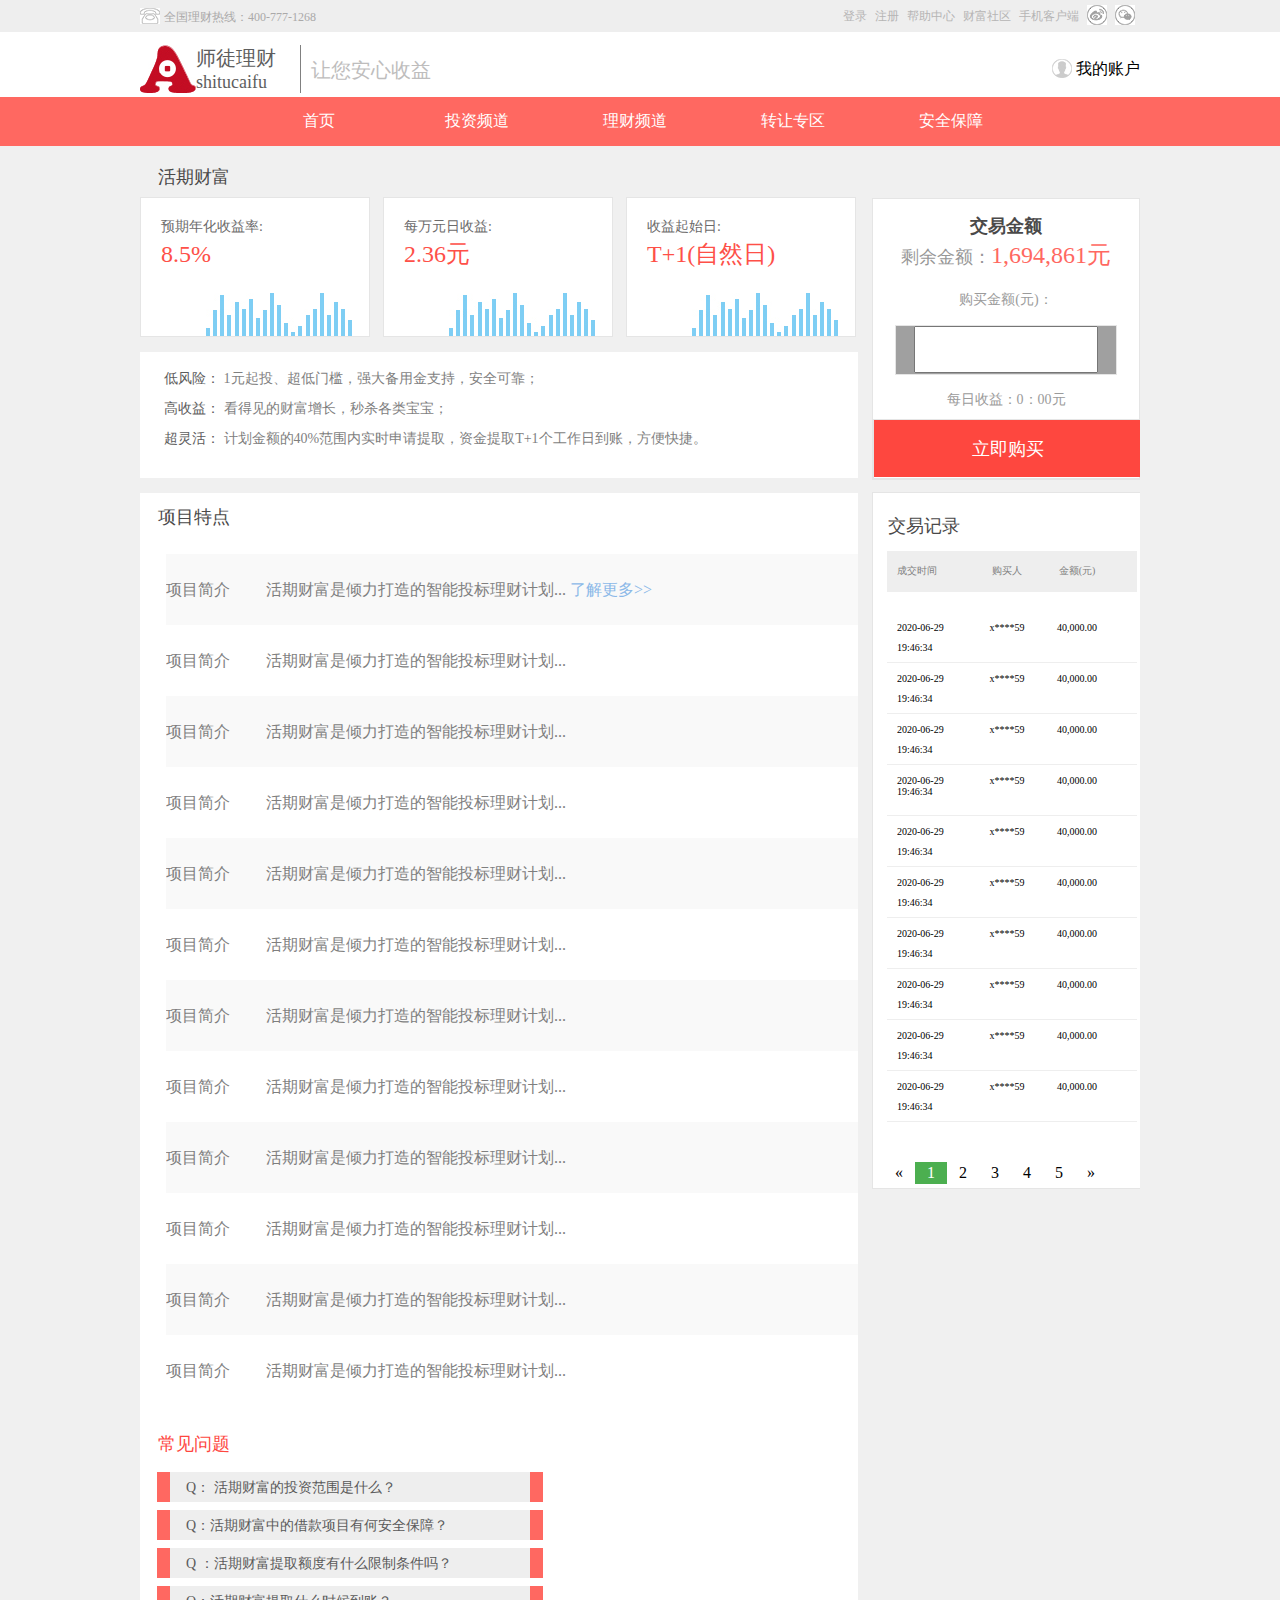
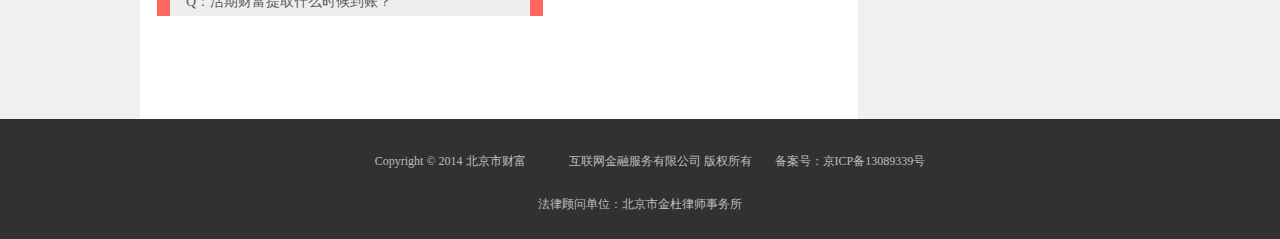
<file: current-account.html>
<!DOCTYPE html>
<html lang="en">

<head>
    <meta charset="UTF-8">
    <meta name="viewport" content="width=device-width, initial-scale=1.0">
    <meta http-equiv="X-UA-Compatible" content="ie=edge">
    <title>current account</title>
    <link rel="stylesheet" href="css/index.css">
    <link rel="stylesheet" href="css/current-account.css">
</head>

<body>
    <!-- top -->
    <div class="top">
        <div>
            <p>
                <img src="images/common/iphone.jpg" alt="">
                <a href="">全国理财热线：400-777-1268</a>
            </p>
            <p>
                <a href="">登录</a>
                <a href="">注册</a>
                <a href="">帮助中心</a>
                <a href="">财富社区</a>
                <a href="">手机客户端</a>
                <a href=""><img src="images/common/weibo.jpg" alt=""></a>
                <a href=""><img src="images/common/weixin.jpg" alt=""></a>
            </p>
        </div>
    </div>
    <header>
        <div class="header-left">
            <div class="header-left-1">
                <a href="index.html"><img src="images/common/logo.jpg" alt=""></a>
                <p><a href="index.html">师徒理财</a></p>
                <p><a href="index.html">shitucaifu</a></p>
            </div>
            <div class="header-left-2">
                让您安心收益
            </div>
        </div>
        <div class="header-right">
            <img src="images/common/head-portrait.jpg" alt="">
            我的账户
        </div>
    </header>
    <!-- 导航条 -->
    <nav>
        <div class="nav-z">
            <ul class="nav-zong">
                <li><a class="active" href="index.html">首页</a></li>
                <li><a href="#news">投资频道</a></li>
                <li><a href="current-account.html">理财频道</a></li>
                <li><a href="#about">转让专区</a></li>
                <li><a href="#anquan">安全保障</a></li>
            </ul>
        </div>
    </nav>
    <!--  -->
    <div class="huoqi">
        <!-- 做外边边框，用来设置宽、居中 -->
        <div class="huoqi-z">
            <!-- huoqi-left -->
            <div class="huoqi-left">
                <!-- 第一排 -->
                <div class="huoqi-left-a">
                    <h3>活期财富</h3>
                    <div style="margin-left: 0;">
                        <p>预期年化收益率:</p>
                        <p>8.5%</p>
                        <img src="images/current-account/data.jpg" alt="">
                    </div>
                    <div>
                        <p>每万元日收益:</p>
                        <p>2.36元</p>
                        <img src="images/current-account/data.jpg" alt="">
                    </div>
                    <div>
                        <p>收益起始日:</p>
                        <p>T+1(自然日)</p>
                        <img src="images/current-account/data.jpg" alt="">
                    </div>
                </div>
                <!-- 第二排  介绍 -->
                <div class="huoqi-left-b">
                    <p><span>低风险：</span> 1元起投、超低门槛，强大备用金支持，安全可靠；</p>
                    <p><span>高收益：</span> 看得见的财富增长，秒杀各类宝宝；</p>
                    <p><span>超灵活：</span> 计划金额的40%范围内实时申请提取，资金提取T+1个工作日到账，方便快捷。</p>
                </div>
                <!-- 第三排 项目特点 -->
                <div class="huoqi-left-c">
                    <h3>项目特点</h3>
                    <div class="pailie">
                        <!-- 灰 -->
                        <div>
                            <p>项目简介</p>
                            <p>活期财富是倾力打造的智能投标理财计划... <a href="">了解更多>></a></p>
                        </div>
                        <!-- 白 -->
                        <div>
                            <p>项目简介</p>
                            <p>活期财富是倾力打造的智能投标理财计划... </a></p>
                        </div>
                        <div>
                            <p>项目简介</p>
                            <p>活期财富是倾力打造的智能投标理财计划... </a></p>
                        </div>
                        <div>
                            <p>项目简介</p>
                            <p>活期财富是倾力打造的智能投标理财计划... </a></p>
                        </div>
                        <div>
                            <p>项目简介</p>
                            <p>活期财富是倾力打造的智能投标理财计划... </a></p>
                        </div>
                        <div>
                            <p>项目简介</p>
                            <p>活期财富是倾力打造的智能投标理财计划... </a></p>
                        </div>
                        <div>
                            <p>项目简介</p>
                            <p>活期财富是倾力打造的智能投标理财计划... </a></p>
                        </div>
                        <div>
                            <p>项目简介</p>
                            <p>活期财富是倾力打造的智能投标理财计划... </a></p>
                        </div>
                        <div>
                            <p>项目简介</p>
                            <p>活期财富是倾力打造的智能投标理财计划... </a></p>
                        </div>
                        <div>
                            <p>项目简介</p>
                            <p>活期财富是倾力打造的智能投标理财计划... </a></p>
                        </div>
                        <div>
                            <p>项目简介</p>
                            <p>活期财富是倾力打造的智能投标理财计划... </a></p>
                        </div>
                        <div>
                            <p>项目简介</p>
                            <p>活期财富是倾力打造的智能投标理财计划... </a></p>
                        </div>
                    </div>
                    <!-- 常见问题 -->
                    <div class="changjian">
                        <h3>常见问题</h3>
                        <div class="changjian-a">
                            <div>
                                <p><a href="">Q： 活期财富的投资范围是什么？</a></p>
                            </div>

                        </div>
                        <div class="changjian-a">
                            <div>
                                <p><a href="">Q：活期财富中的借款项目有何安全保障？</a></p>
                            </div>

                        </div>
                        <div class="changjian-a">
                            <div>
                                <p><a href="">Q ：活期财富提取额度有什么限制条件吗？</a></p>
                            </div>

                        </div>
                        <div class="changjian-a">
                            <div>
                                <p><a href="">Q：活期财富提取什么时候到账？</a></p>
                            </div>

                        </div>
                    </div>
                </div>

            </div>


            <!-- huoqi-right -->
            <div class="huoqi-right">
                <!-- 上 -->
                <div class="huoqi-right-a">
                    <h3>交易金额</h3>
                    <p class="huoqi-right-a-p1">剩余金额：<span>1,694,861元</span></p>
                    <p class="huoqi-right-a-p2">购买金额(元)：</p>
                    <div class="huoqi-right-a-3">
                        <input type="text" class="houqi-3-a">
                    </div>
                    <p class="huoqi-right-a-p2">
                        每日收益：0：00元
                    </p>
                    <div class="huoqi-right-a-4">
                        <input type="submit" value="立即购买" class="huoqi-right-a-4-a">
                    </div>
                </div>
                <!-- 下  交易记录-->
                <div class="huoqi-right-b">
                    <h3>交易记录</h3>
                    <ul class="huoqi-jy">
                        <li>
                            <p>成交时间</p>
                            <p>购买人</p>
                            <p>金额(元)</p>
                        </li>
                        <li>
                            <p>
                                <span>2020-06-29</span>
                                <span> 19:46:34</span>
                            </p>
                            <p>x****59</p>
                            <p>40,000.00</p>
                        </li>
                        <li>
                            <p><span>2020-06-29</span>
                                <span> 19:46:34</span></p>
                            <p>x****59</p>
                            <p>40,000.00</p>
                        </li>
                        <li>
                            <p>
                                <span>2020-06-29</span>
                                <span> 19:46:34</span>
                            </p>
                            <p>x****59</p>
                            <p>40,000.00</p>
                        </li>
                        <li>
                            <p>2020-06-29 19:46:34</p>
                            <p>x****59</p>
                            <p>40,000.00</p>
                        </li>
                        <li>
                            <p><span>2020-06-29</span>
                                <span> 19:46:34</span></p>
                            <p>x****59</p>
                            <p>40,000.00</p>
                        </li>
                        <li>
                            <p><span>2020-06-29</span>
                                <span> 19:46:34</span></p>
                            <p>x****59</p>
                            <p>40,000.00</p>
                        </li>
                        <li>
                            <p><span>2020-06-29</span>
                                <span> 19:46:34</span></p>
                            <p>x****59</p>
                            <p>40,000.00</p>
                        </li>
                        <li>
                            <p><span>2020-06-29</span>
                                <span> 19:46:34</span></p>
                            <p>x****59</p>
                            <p>40,000.00</p>
                        </li>
                        <li>
                            <p><span>2020-06-29</span>
                                <span> 19:46:34</span></p>
                            <p>x****59</p>
                            <p>40,000.00</p>
                        </li>
                        <li>
                            <p><span>2020-06-29</span>
                                <span> 19:46:34</span></p>
                            <p>x****59</p>
                            <p>40,000.00</p>
                        </li>
                    </ul>
                    <!-- 页码 -->
                    <ul class="pagination">
                        <li><a href="#">«</a></li>
                        <li><a href="#" class="active">1</a></li>
                        <li><a href="#">2</a></li>
                        <li><a href="#">3</a></li>
                        <li><a href="#">4</a></li>
                        <li><a href="#">5</a></li>

                        <li><a href="#">»</a></li>
                    </ul>
                </div>
            </div>

        </div>
    </div>



    <!-- footer -->


    <footer>
        <div class="footer-z">
            <div class="footer-a">
                <p>
                    <a href="">Copyright © 2014 北京市财富</a>
                    <span><a href="">互联网金融服务有限公司 版权所有</a></span>
                    <span>备案号：京ICP备13089339号</span>
                </p>
            </div>
            <p>法律顾问单位：北京市金杜律师事务所</p>
        </div>

    </footer>
</body>

</html>
</file>
<file: css/index.css>
body,
p,
div,
ul,
h1,
h2,
h3,
h5 {
    margin: 0;
}

body {
    overflow-x: hidden;
}

a {
    text-decoration: none;
}

/* top */

.top {
    width: 100%;
    height: 32px;


    background: #eeeeee;
}

.top>div {
    width: 1000px;
    margin: 0 auto;
    overflow: hidden;
}

/* 左面 */
.top p:nth-child(1) {
    width: 200px;
    height: 32px;
    float: left;
    line-height: 32px;
    color: #666666;
}

.top p:nth-child(1) img {
    position: relative;
    top: 3px;
}

.top p:nth-child(1) a {
    color: #aaa9a9;
    font-size: 12px;
}

/* 右面 */
.top p:nth-child(2) {
    float: right;
    font-size: 12px;
    line-height: 32px;
}

.top p:nth-child(2) a {
    color: #b6b5b5;
    margin-right: 5px;
}

.top p:nth-child(2) a>img {
    position: relative;
    top: 5px;
}

/* header */
header {
    width: 1000px;
    height: 52px;
    margin: 0 auto;
    background: #fff;
    overflow: hidden;
    padding-top: 13px;
}

/* header-left  左侧 */
.header-left {
    width: 300px;
    height: 50px;
    float: left;
}

/* .header-left-1  左侧- 左 */
.header-left-1 {
    width: 160px;
    border-right: 1px solid gray;
    overflow: hidden;
    /* 1 / 2 */
    float: left;
}

.header-left-1 img {
    float: left;
}

.header-left-1>p {
    float: left;
    text-align: center;
}

.header-left-1>p:nth-child(2) {
    font-size: 20px;
    font-family: TRENDS;
}

.header-left-1>p:nth-child(3) {
    font-size: 18px;
    font-family: MicrosoftYaHei;
}

.header-left-1>p>a {}

/* .header-left-1  左侧-左 - 结束 */

/* header-left-1  左侧-右 */
.header-left-2 {
    float: left;
    font-size: 20px;
    font-family: yuweij;
}

/* header-left-1  左侧-右 结束*/

/* header-left  结束*/


/* header-left 左侧-右 - 右开始*/
.header-left-2 {
    text-indent: 0.5em;
    height: 20px;
    line-height: 50px;
    color: #bebdbd;
}

/* header-right 开始*/
.header-right {
    float: right;
    margin-top: 10px;
}

.header-right img {
    position: relative;
    top: 4px;
}

/* header 结束 */

/* nav */

.nav-z {
    background-color: #ff6861;
}

.nav-zong {
    list-style-type: none;
    margin: 0 auto;
    padding: 0;
    overflow: hidden;
    width: 1000px;
}

.nav-zong>li {
    float: left;
    width: 158px;
}

.nav-zong>li:nth-child(1) {
    margin-left: 100px;
}

.nav-zong>li>a {
    display: block;
    color: white;
    text-align: center;
    padding: 14px 16px;
    text-decoration: none;
}

.nav-zong>li>a:hover {
    background-color: #d8292f;
}

/* nav 结束 */

.banner {
    width: 1250px;
    height: 397px;
    margin: 0 auto;
    background: url(../images/index/banner.jpg) no-repeat 100% 100%;
}

.banner-a {
    width: 370px;
    height: 157px;
    padding-top: 23px;
    background: black;
    background-color: rgba(0, 0, 0, 0.2);

    position: relative;
    top: 19%;
    left: 62%;
}

.banner-a p:nth-child(1) {
    text-align: center;
    font-size: 22px;
    color: white;
}

.banner-a p:nth-child(2) {
    text-align: center;
    font-size: 48px;
    color: #ff5a52;
}

.banner-a p:nth-child(3) {
    width: 316px;
    height: 43px;
    margin: 0 auto;
    background: #ff5a52;
}

.banner-a p:nth-child(3) input {
    background: #ff5a52;
    border: 0;
    color: white;
    font-size: 20px;
}

.banner-a p:nth-child(3) input[type=submit] {
    width: 316px;
    height: 43px;
}

.banner-a p:nth-child(4) {
    position: absolute;
    right: 5%;
    bottom: 2%;
}

.banner-a p:nth-child(4) a {
    color: white;
    font-size: 13px;
}

/* width 100%  灰色部分延伸   */

.notice-a {
    width: 100%;
    height: 36px;
    background: #e5e5e5;
}

.notice-a-1 {
    width: 1000px;
    margin: 0 auto;
}

.notice-a-1 p:nth-child(1) {
    float: left;
    font-size: 12px;

}

.notice-a-1 p:nth-child(1) a {
    line-height: 36px;
    color: #797979;
}

.notice-a-1 p:nth-child(1) img {
    position: relative;
    top: 6px;
}

.notice-a-1 p:nth-child(2) {
    float: right;
    font-size: 12px;
}

.notice-a-1 p:nth-child(2) a {
    color: #797979;
    line-height: 36px;
}


/* width 100%  灰色部分延伸 结束 */
/* notice */
.notice {
    width: 1000px;
    margin: 0 auto;
}

.notice-b {
    width: 918px;
    height: 240px;
    padding: 40px 0 0 82px;
    overflow: hidden;
}

.notice-b>div {
    float: left;
}

.notice-b>div:nth-child(2) {
    margin: 0 100px;
}

.notice-b>div {
    width: 210px;
    height: 170px;
}

.notice-b>div img {
    display: block;
    width: 118px;
    height: 102px;
    margin: 0 auto 10px;
}

.notice-b>div p {
    text-align: center;
    color: black;
    line-height: 27px;
}

.notice-b>div p a {
    text-align: center;
    color: black;
}

/* notice-c */

.notice-c {
    height: 141px;
    background: #f9f9f9;
    overflow: hidden;
}

.notice-c-left {
    width: 698px;
    float: left;
}

.notice-c-left-1 {
    width: 698px;
}

.notice-c-left-1>p {
    font-size: 24px;
    font-weight: normal;
    color: #4a4949;
}

.notice-c-left-1>p>span {
    text-indent: 2.5em;
    font-size: 14px;
    color: #797979;
}

.notice-c-left-2 {
    width: 603px;
    padding: 14px 0 0 95px;
}

.notice-c-left-2>img {
    float: left;
}

.notice-c-left-2>p {
    float: left;
    line-height: 71px;
    margin-left: 30px;
}

.notice-c-left-2>p:nth-child(4) {
    width: 125px;
    height: 4px;
    margin-left: 70px;

}

.notice-span {
    display: block;
    line-height: 27px;
    color: #797979;
    font-size: 12px;
}

.notice-span {}

.notice-inpu {
    float: left;
    width: 110px;
    height: 35px;
    background: #0bafe6;
    font-size: 20px;
    border: 0;
    color: white;
}

/* notice-c-right */
.notice-c-right {
    width: 300px;
    height: 141px;
    float: left;
    background: #e8606f;
}

.notice-c-right-zong {
    padding: 30px 0 0 30px;
    width: 240px;
    height: 81px;
    position: relative;
}

.notice-c-right p:nth-child(1) {
    font-size: 20px;
    color: #fdfdfd;
}

.notice-c-right p:nth-child(2) {
    font-size: 12px;
    color: #fdfdfd;
}

.notice-c-right p:nth-child(3) {
    font-size: 12px;
    color: #fefcfc;
    line-height: 40px;
}

.notice-c-right-zong-lj {
    width: 74px;
    height: 22px;
    background: white;
    color: #bf1717;
    border-radius: 5px;
    border: 0;
}

/* 定位图片 */
.notice-c-right-zong img {
    position: absolute;
    top: 33px;
    left: 159px;
}

/* touzi */
.touzi {
    width: 1000px;
    margin: 48px auto 0;
}

.touzi>p {
    height: 50px;
    text-indent: 0.5em;
    float: left;
    font-size: 24px;
    color: #4a4949;
}

.touzi>span {
    float: left;
    display: block;
    text-indent: 2em;
    color: #797979;
    font-size: 14px;
    line-height: 40px;
}

/* 表格 */
.waikuang {
    border: 1px solid #efefef;
}

.touzi-a {
    width: 1000px;
    /* height: 426px; */
    text-align: center;
    font-size: 14px;
    border: 1px solid #efefef;
}

th {
    background: #e5e5e5;
    height: 55px;
}

.touzi-a tr {
    height: 55px;
}

.buy {
    width: 92px;
    height: 34px;
    border: 0;
    background: #85aacf;
    color: white;
}

.touzi-a tr td:last-child {
    font-size: 24px;
    color: #fa8989;
}

.shengyu {}

/* 转让专区 */
.ckgd {
    position: absolute;
    right: 40px;
    display: block;

}

.ckgd a {
    color: #797979;
    font-size: 14px;
    line-height: 40px;
}

/* 媒体专区 */
.meitizhuanqu {
    width: 1000px;
    margin: 48px auto 0;
    overflow: hidden;
}

.meiti {
    width: 628px;
    height: 299px;
    float: left;
}

.meiti-top {
    height: 50px;
}

.meiti-top>p {
    width: 356px;
    text-indent: 0.5em;
    float: left;
    font-size: 24px;
    color: #4a4949;
}

.meiti-top>span {
    float: right;
    display: block;
    text-indent: 2em;
    color: #797979;
    font-size: 14px;
    line-height: 40px;
}

.meiti-a {
    width: 628px;
    height: 128px;
}

.meiti-a img {
    float: left;
}

.meiti-a>h3 {
    float: left;
    margin-left: 15px;
    width: 368px;
    line-height: 35px;
    font-weight: 500;
}

.meiti-a>p {
    margin-left: 15px;
    width: 368px;
    float: left;
    font-size: 12px;
    line-height: 25px;
}

.meiti-bottom {
    width: 610x;
    height: 106px;
    margin-top: 15px;
}

.meiti-bottom p {

    word-break: keep-all;
    white-space: nowrap;
    overflow: hidden;
    text-overflow: ellipsis;
    margin-left: 5px;
    width: 300px;
    overflow: hidden;
    float: left;
    font-size: 14px;
    color: #7e7e7e;
}



/* / */


/* 模板 */
* {
    padding: 0;
    list-style-type: none;
}


a,
a:visited {
    color: #5e5e5e;
}

a:hover {
    color: #b52725;
    text-decoration: underline;
}

.clear {
    display: block;
    overflow: hidden;
    clear: both;
    height: 0;
    line-height: 0;
    font-size: 0;
}



.paihang {
    width: 333px;
    height: 235px;
    border: 1px solid #e5e5e5;
    float: left;
    margin: 0 0 0 14px;
    padding: 14px 6px 0 17px;
    font-size: 14px;
    color: #4a4949;
}

/* ranklist */
.ranklist {
    padding: 0 10px 0 10px;
}

.ranklist li {
    height: 22px;
    line-height: 16px;
    overflow: hidden;
    position: relative;
    padding: 0 10px 0 100px;
    margin: 0 0 10px 0;
}

.ranklist li:nth-child(1) {
    background: #fff6ed;
    padding-bottom: 10px;

    line-height: 30px;
}

.ranklist li em {

    display: block;
    position: absolute;
    left: 0;
    top: 0;
    text-align: center;
    font-style: normal;
    color: #333;
}


.ranklist li .num {
    position: absolute;
    right: 0;
    top: 0;
    color: #999;
}

.guanyuw {
    width: 100%;
    height: 175px;
    background: #e5e5e5;
}

.guanyuw-z {
    width: 1000px;
    margin: 0 auto;
    overflow: hidden;
    padding: 25px 0 0 0;
}

.guanyuw-z ul {
    float: left;
    margin-right: 43px;
}

.guanyuw-z ul li {
    color: #4f4f4f;
    font-size: 14px;
    text-align: center;
    line-height: 28px;
}

.guanyuw-d {
    width: 102px;
    height: 135px;
    float: left;
    margin-right: 17px;
    text-align: center
}

.guanyuw-f {
    float: left;
    width: 240px;
    height: 140px;
    margin-left: 20px;
}

.guanyuw-f p:nth-child(1) {
    font-size: 24px;
    color: #575757;
}

.guanyuw-f p:nth-child(2) {
    font-size: 30px;
    color: #3d3d3d;
    line-height: 60px;
}

.guanyuw-f p:nth-child(3),
.guanyuw-f p:nth-child(4) {
    font-size: 14px;
    color: #3d3d3d;
    line-height: 20px;
}

/* footer */
footer {
    width: 100%;
    background: #313131;
}

.footer-z {
    width: 1000px;
    margin: 0 auto;
    padding: 20px 0 10px 0;
}

.footer-a>p {
    height: 45px;
    text-align: center;
    color: #bebebe;
    font-size: 12px;
    line-height: 45px;
}

.footer-a>span {
    color: #bebebe;
    font-size: 12px;
    margin-left: 10px;
}

.footer-a p a {
    color: #bebebe;
    font-size: 12px;
    margin: 0 20px;
}

.footer-z>p {
    color: #bebebe;
    font-size: 12px;
    text-align: center;
    height: 45px;
    line-height: 40px;
}
</file>
<file: css/current-account.css>
body, p, div, ul, h1, h2, h3, h5 {
    margin: 0;
}

body {
    overflow-x: hidden;
}

a {
    text-decoration: none;
}

/* top */

.top {
    width: 100%;
    height: 32px;
    background: #eeeeee;
}

.top>div {
    width: 1000px;
    margin: 0 auto;
    overflow: hidden;
}

/* 左面 */

.top p:nth-child(1) {
    width: 200px;
    height: 32px;
    float: left;
    line-height: 32px;
    color: #666666;
}

.top p:nth-child(1) img {
    position: relative;
    top: 3px;
}

.top p:nth-child(1) a {
    color: #aaa9a9;
    font-size: 12px;
}

/* 右面 */

.top p:nth-child(2) {
    float: right;
    font-size: 12px;
    line-height: 32px;
}

.top p:nth-child(2) a {
    color: #b6b5b5;
    margin-right: 5px;
}

.top p:nth-child(2) a>img {
    position: relative;
    top: 5px;
}

/* header */

header {
    width: 1000px;
    height: 52px;
    margin: 0 auto;
    background: #fff;
    overflow: hidden;
    padding-top: 13px;
}

/* header-left  左侧 */

.header-left {
    width: 300px;
    height: 50px;
    float: left;
}

/* .header-left-1  左侧- 左 */

.header-left-1 {
    width: 160px;
    border-right: 1px solid gray;
    overflow: hidden;
    /* 1 / 2 */
    float: left;
}

.header-left-1 img {
    float: left;
}

.header-left-1>p {
    float: left;
    text-align: center;
}

.header-left-1>p:nth-child(2) {
    font-size: 20px;
    font-family: TRENDS;
}

.header-left-1>p:nth-child(3) {
    font-size: 18px;
    font-family: MicrosoftYaHei;
}

/* .header-left-1  左侧-左 - 结束 */

/* header-left-1  左侧-右 */

.header-left-2 {
    float: left;
    font-size: 20px;
    font-family: yuweij;
}

/* header-left-1  左侧-右 结束*/

/* header-left  结束*/

/* header-left 左侧-右 - 右开始*/

.header-left-2 {
    text-indent: 0.5em;
    height: 20px;
    line-height: 50px;
    color: #bebdbd;
}

/* header-right 开始*/

.header-right {
    float: right;
    margin-top: 10px;
}

.header-right img {
    position: relative;
    top: 4px;
}

/* header 结束 */

/* nav */

.nav-z {
    background-color: #ff6861;
}

.nav-zong {
    list-style-type: none;
    margin: 0 auto;
    padding: 0;
    overflow: hidden;
    width: 1000px;
}

.nav-zong>li {
    float: left;
    width: 158px;
}

.nav-zong>li:nth-child(1) {
    margin-left: 100px;
}

.nav-zong>li>a {
    display: block;
    color: white;
    text-align: center;
    padding: 14px 16px;
    text-decoration: none;
}

.nav-zong>li>a:hover {
    background-color: #d8292f;
}

/* nav 结束 */

/* 活期财富 */

.huoqi {
    width: 100%;
    background: #f0f0f0;
}

/* 做外边边框，用来设置宽、居中  */

.huoqi-z {
    width: 1000px;
    margin: 0 auto;
    overflow: hidden;
}

/* huoqi-left */

.huoqi-left {
    width: 718px;
    float: left;
    overflow: hidden;
    padding-top: 11px;
}

/* h3 */

.huoqi-left h3 {
    font-size: 18px;
    color: #4a4949;
    text-indent: 1em;
    font-weight: 500;
    line-height: 40px;
}

.huoqi-left-a {
    position: relative;
    overflow: hidden;
}

.huoqi-left-a>div {
    width: 208px;
    height: 118px;
    padding: 20px 0 0 20px;
    background: #ffffff;
    border: 1px solid #e5e5e5;
    float: left;
    margin-left: 13px;
}

.huoqi-left-a>div>p:nth-child(1) {
    font-size: 14px;
    color: #6c6b6b;
}

.huoqi-left-a>div>p:nth-child(2) {
    font-size: 24px;
    color: #fe5048;
    line-height: 36px;
}

.huoqi-left-a>div>img {
    margin: 21px 0 0 45px;
}

.huoqi-left-b {
    width: 694px;
    height: 114px;
    padding: 12px 0 0 24px;
    background: #fff;
    margin-top: 15px;
}

.huoqi-left-b p {
    height: 30px;
    font-size: 14px;
    line-height: 30px;
    color: #7f7f7f;
}

.huoqi-left-b p>span {
    color: #5d5d5d;
    font-weight: 500px;
}

/* huoqi-left-c */

.huoqi-left-c {
    height: 100%;
    margin-top: 15px;
    background: #fff;
    padding-bottom: 95px;
}

.huoqi-left-c>h3 {
    height: 48px;
    line-height: 48px;
    font-size: 18px;
    font-weight: 500;
    color: #4a4949;
    text-indent: 1em;
}

.pailie {
    padding: 13px 0 0 26px;
}

.pailie div {
    overflow: hidden;
}

.pailie div:nth-child(1n) {
    background: #f9f9f9;
}

.pailie div:nth-child(2n) {
    background: #ffffff;
}

.pailie p {
    height: 71px;
    line-height: 71px;
    color: #7f7f7f;
    float: left;
}

.pailie p:nth-child(1) {
    width: 100px;
}

.pailie p:nth-child(2) {
    width: 580px;
}

.pailie p:nth-child(2) a {
    color: #8bb8e8;
    font-weight: 600px;
}

/* 常见问题 */

.changjian {
    width: 701px;
    margin-top: 18px;
}

.changjian>h3 {
    color: #fe473f;
}

.changjian .changjian-a {
    width: 386px;
    height: 30px;
    margin: 8px 0 8px 17px;
    background: #ff6861;
}

.changjian .changjian-a p {
    width: 360px;
    height: 30px;
    margin: 0 auto;
    background: #eeeeee;
    text-indent: 1em;
    line-height: 30px;
}

.changjian .changjian-a p a {
    font-size: 14px;
    color: #5a5a5a;
}

/* huoqi-right */

.huoqi-right {
    width: 268px;
    float: left;
    margin-left: 14px;
    margin-top: 52px;
}

.huoqi-right div {
    border: 1px solid #e5e5e5;
}

.huoqi-right-a {
    height: 265px;
    background: #fff;
    padding-top: 15px;
    position: relative;
}

.huoqi-right-a>h3 {
    font-size: 18px;
    color: #4a4949;
    font-weight: 700;
    text-align: center;
}

.huoqi-right-a-p1 {
    font-size: 18px;
    color: #979797;
    text-align: center;
    line-height: 35px;
}

.huoqi-right-a-p1>span {
    font-size: 24px;
    color: #ff6861;
}

.huoqi-right-a-p2 {
    height: 50px;
    font-size: 14px;
    color: #9b9b9b;
    text-align: center;
    line-height: 50px;
}

.huoqi-right-a-3 {
    width: 220px;
    height: 48px;
    margin: 0 auto;
    background: #a0a0a0;
}

.houqi-3-a {
    width: 180px;
    height: 43px;
    display: block;
    margin: 0 auto;
}

.huoqi-right-a-4 {
    width: 268px;
    height: 58px;
    position: absolute;
    bottom: 0;
}

.huoqi-right-a-4-a {
    width: 268px;
    height: 57px;
    background: #fe473f;
    color: white;
    border: 0;
    font-size: 18px;
}

/* huoqi-right   交易记录*/

.huoqi-right-b {
    width: 258px;
    background: #fff;
    margin-top: 12px;
    padding: 18px 0 0 10px;
}

.huoqi-right-b h3 {
    height: 30px;
    text-indent: 0.3em;
    font-size: 18px;
    color: #4a4949;
    font-weight: 500;
    line-height: 30px;
}

.huoqi-jy {
    width: 250px;
    margin: 0 auto;
    overflow: hidden;
}

.huoqi-jy>li {
    font-size: 12px;
    width: 240px;
    height: 40px;
    float: left;
    overflow: hidden;
    border-bottom: 1px solid #eeeeee;
    padding-left: 10px;
    margin-top: 10px;
}

.huoqi-jy>li:first-child {
    font-size: 12px;
    color: #7f7f7f;
    background: #eeeeee;
    text-align: center;
    line-height: 40px;
    margin-bottom: 20px;
}

.huoqi-jy>li p:nth-child(1) {
    width: 70px;
}

.huoqi-jy>li p:nth-child(1) span {
    display: block;
    height: 20px;
    overflow: hidden;
}

.huoqi-jy>li p:nth-child(2) {
    width: 50px;
}

.huoqi-jy>li p {
    width: 60px;
    height: 30px;
    float: left;
    font-size: 10px;
    margin-right: 15px;
    text-align: center;
}

.huoqi-jy>li p:first-child {
    text-align: left;
}

.huoqi-jy>li p:last-child {
    margin-right: 0;
}

/* 页码 */

ul.pagination {
    width: 260px;
    display: inline-block;
    padding: 0;
    margin: 40px auto 0;
}

ul.pagination li {
    display: inline;
}

ul.pagination li a {
    color: black;
    float: left;
    padding: 2px 12px;
    text-decoration: none;
    transition: background-color .3s;
}

ul.pagination li a.active {
    background-color: #4CAF50;
    color: white;
}

ul.pagination li a:hover:not(.active) {
    background-color: #ddd;
}

/* footer */

footer {
    width: 100%;
    background: #313131;
}

.footer-z {
    width: 1000px;
    margin: 0 auto;
    padding: 20px 0 10px 0;
}

.footer-a>p {
    height: 45px;
    text-align: center;
    color: #bebebe;
    font-size: 12px;
    line-height: 45px;
}

.footer-a>span {
    color: #bebebe;
    font-size: 12px;
    margin-left: 10px;
}

.footer-a p a {
    color: #bebebe;
    font-size: 12px;
    margin: 0 20px;
}

.footer-z>p {
    color: #bebebe;
    font-size: 12px;
    text-align: center;
    height: 45px;
    line-height: 40px;
}
</file>
